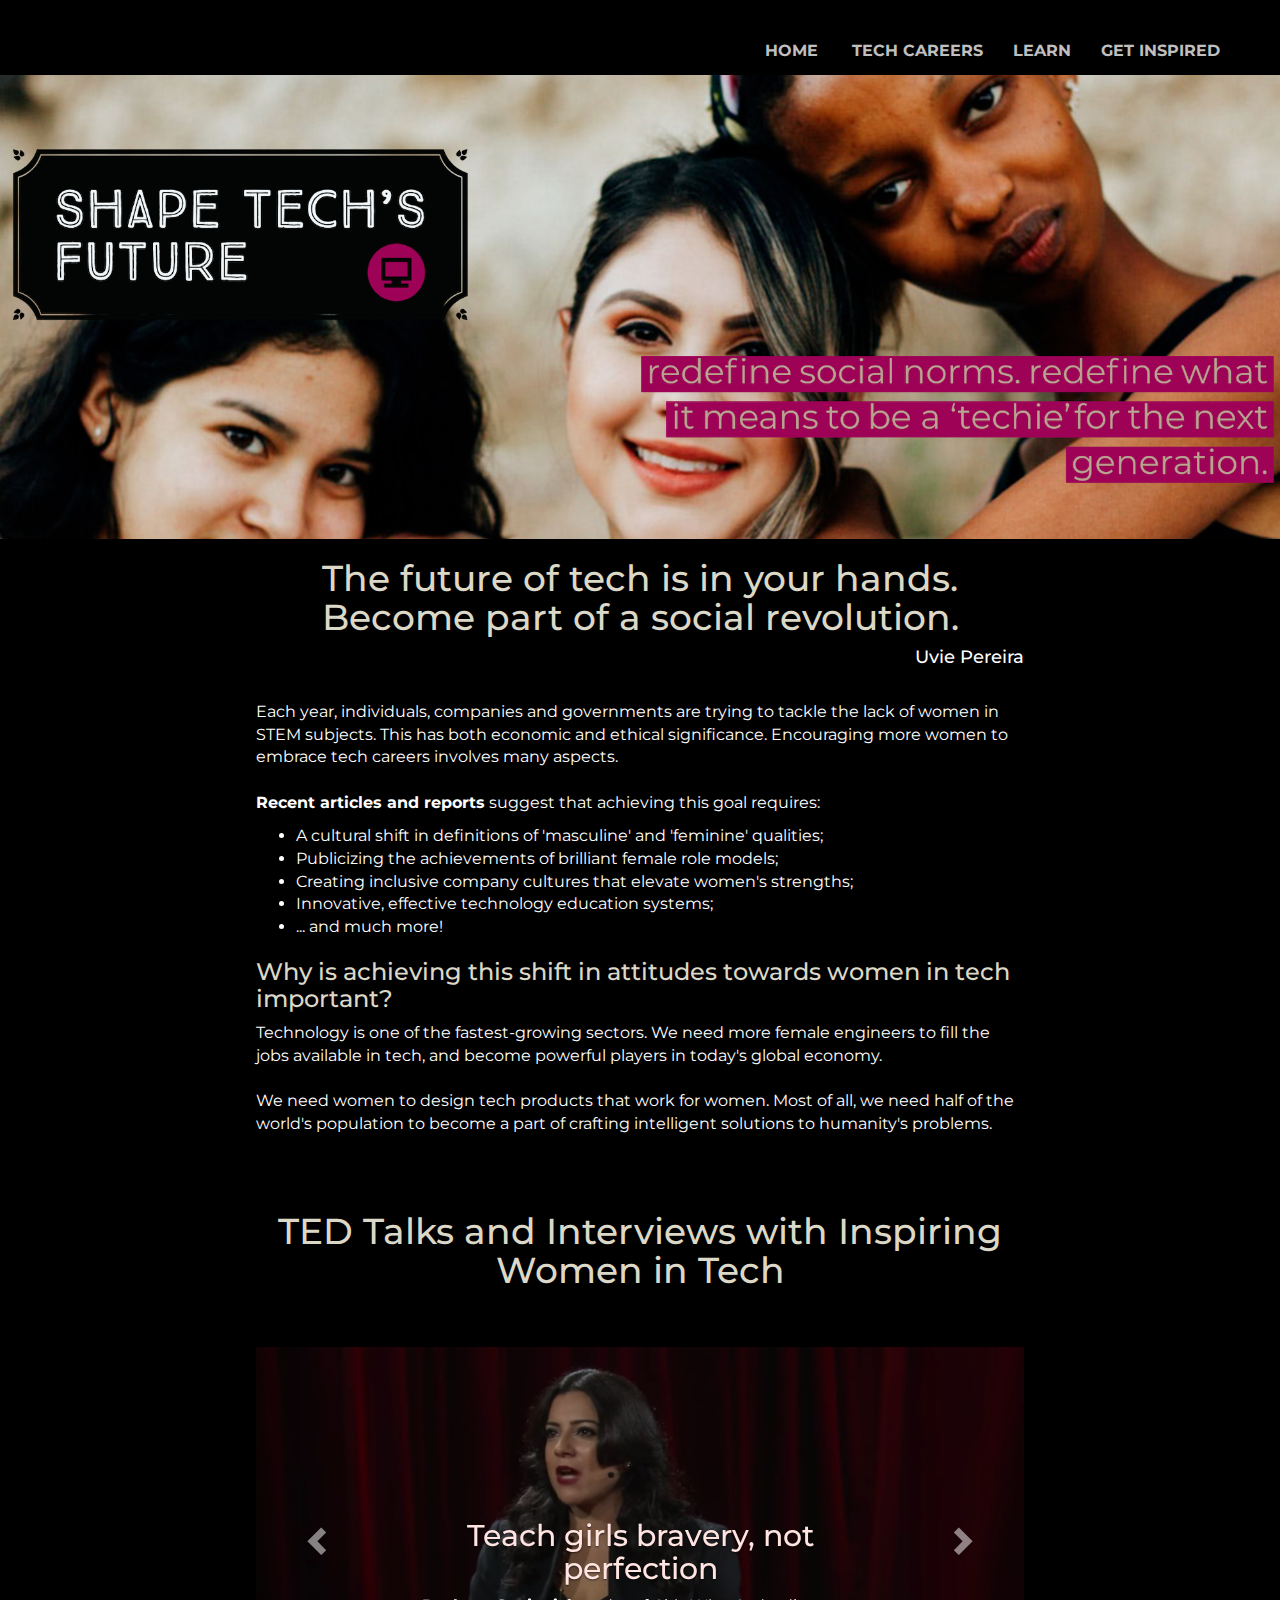
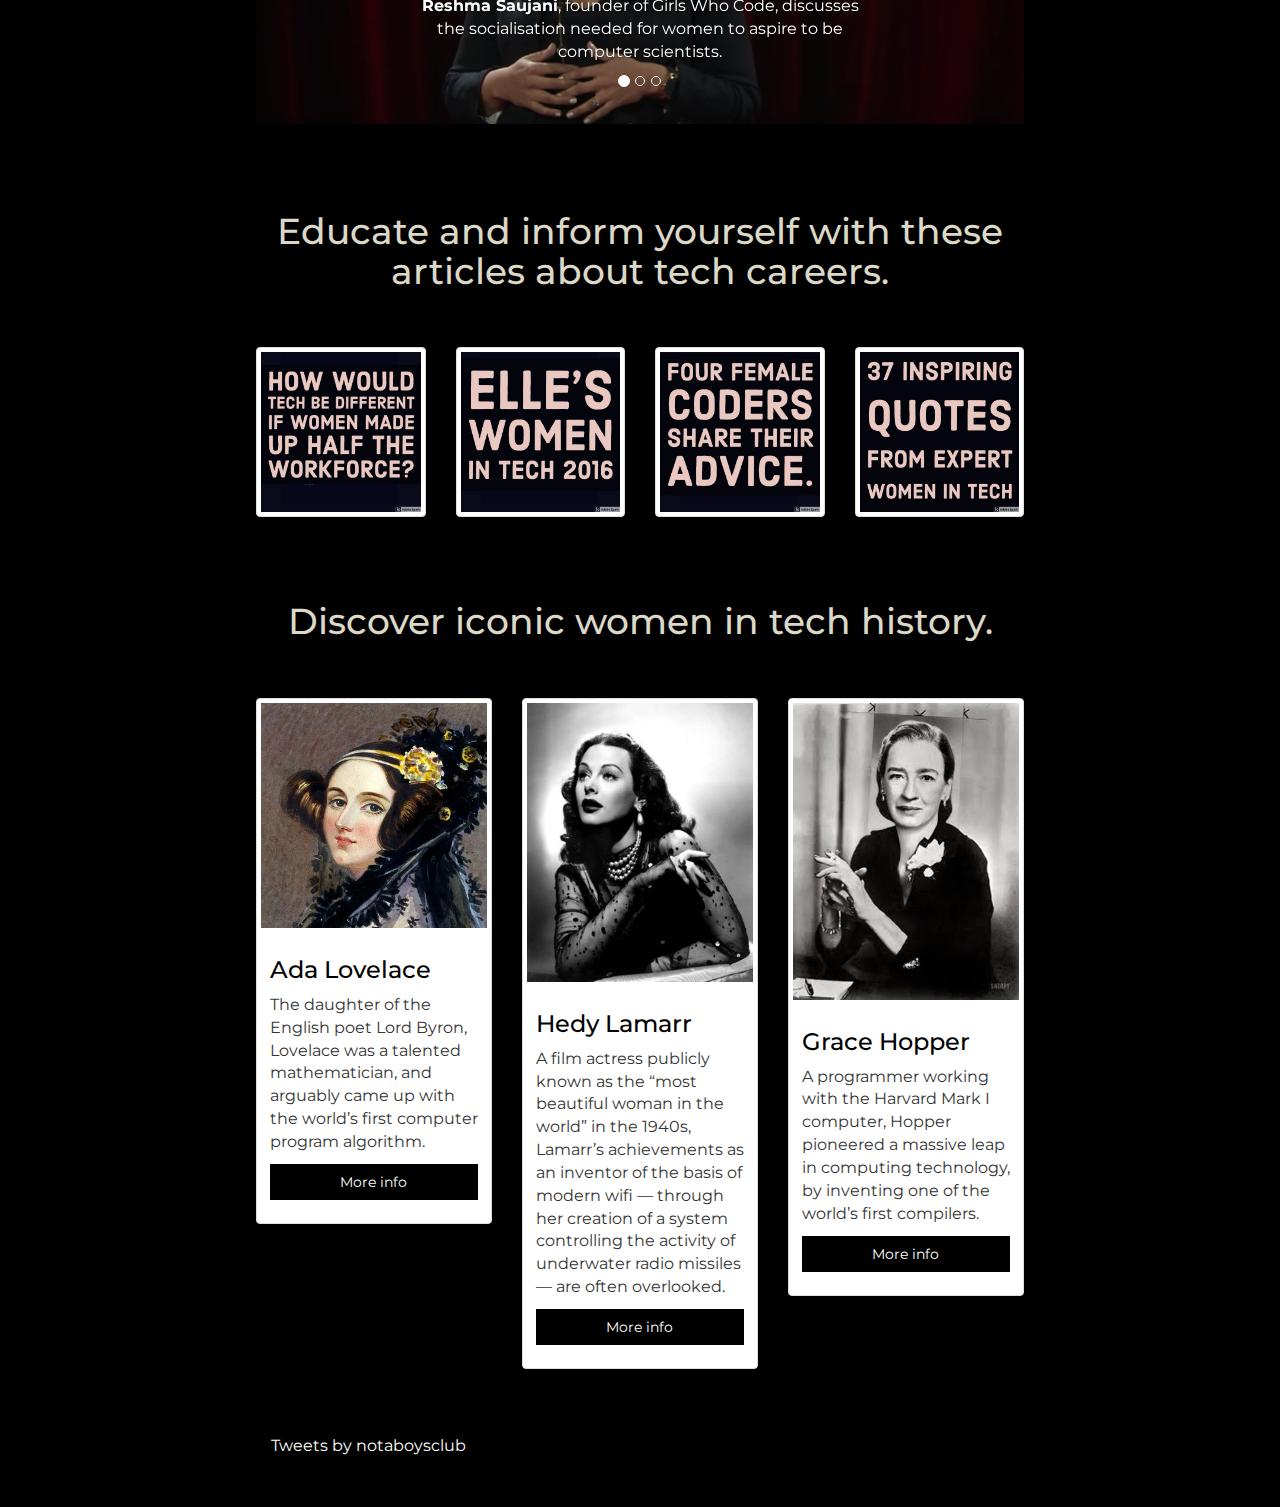
<file: inspire.html>
<!DOCTYPE html>
<html lang="en">


  <head>
    <!-- Global site tag (gtag.js) - Google Analytics -->
    <script async src="https://www.googletagmanager.com/gtag/js?id=UA-130758976-1"></script>
    <script>
      window.dataLayer = window.dataLayer || [];
      function gtag(){dataLayer.push(arguments);}
      gtag('js', new Date());

      gtag('config', 'UA-130758976-1');
    </script>
    <meta charset="utf-8">
    <meta http-equiv="X-UA-Compatible" content="IE=edge">
    <meta name="viewport" content="width=device-width, initial-scale=1">


    <title>Not a Boys' Club | Explaining the Language of Tech </title>



      <!-- Bootstrap/javascript core links-->

    <link href="bootstrap/css/bootstrap.min.css" rel="stylesheet">
    <link href="resources/css/info.css" rel="stylesheet">
    <link href="https://fonts.googleapis.com/css?family=Montserrat" rel="stylesheet">
    <link rel="stylesheet" href="https://use.fontawesome.com/releases/v5.5.0/css/all.css" integrity="sha384-B4dIYHKNBt8Bc12p+WXckhzcICo0wtJAoU8YZTY5qE0Id1GSseTk6S+L3BlXeVIU" crossorigin="anonymous">
    <script src="https://ajax.googleapis.com/ajax/libs/jquery/1.12.4/jquery.min.js"></script>
    <script src="bootstrap/js/bootstrap.min.js"></script>



    <!-- Viewport information -->
    <meta name="viewport" content="width=device-width, initial-scale=1.0">

    <!-- Custom styles for this template -->

  </head>

  <body id="inspire">

    <div class="site-wrapper">

      <div class="site-wrapper-inner">


            <!--Nav bar-->
          <div class="masthead clearfix">
            <div class="inner">
              <nav>
                <ul class="purple nav masthead-nav">
                  <li><a id="leftmarginreq" href="index.html">HOME</a></li>
                  <li><a id="rightmarginreq" href="careers.html">TECH CAREERS</a></li>
                  <div id="rightmarginreq" class="purple nav masthead-nav dropdown">
                    <li><a href="inspire.html">GET INSPIRED</a></li>
                      <div class="purple dropdown-content">
                        <a href="inspire.html#interviews">TED Talks</a>
                        <a href="inspire.html#articles">Articles</a>
                        <a href="inspire.html#history">Women in Tech History</a>
                      </div>
                  </div>
                  <div id="rightmarginreq" class="purple nav masthead-nav dropdown">
                    <li><a href="learn.html">LEARN</a></li>
                      <div class="purple dropdown-content">
                        <a href="learn.html#dictionary">Glossary</a>
                        <a href="learn.html#resources">Resources</a>
                      </div>
                  </div>
                </ul>
                <ul class="nav navbar-nav navbar-left social">
                  <li><a id="socialpurple" href="#"><i class="fab fa-facebook"></i></a></li>
                  <li><a id="socialpurple" href="https://twitter.com/notaboysclub"><i class="fab fa-twitter-square"></i></a></li>
                </ul>
              </nav>
            </div>
          </div>
            <!--Jumbotron-->
          <div class="jumbotron">
            <img class="jumbotronimg" src="resources/images/inspire2.png">>
          </div>

          <div class="container-fluid content">
            <!-- ADD ALL PAGE CONTENT HTML IN HERE //EDIT FREELY BETWEEN THIS COMMENT -->
            <div class="description">
              <h1 class="centertext inspiretext">The future of tech is in your hands. Become part of a social revolution.</h1>
                <h4 id="credit">Uvie Pereira</h4>
                <br>
                <p>Each year, individuals, companies and governments are trying to tackle the lack of women
                  in STEM subjects. This has both economic and ethical significance. Encouraging more women to
                  embrace tech careers involves many aspects.
                  <br> <br>
                  <a href="https://www.pwc.co.uk/who-we-are/women-in-technology/time-to-close-the-gender-gap.html"><strong>Recent articles and reports</strong></a> suggest
                  that achieving this goal requires:
                  <ul>
                    <li>A cultural shift in definitions of 'masculine' and 'feminine' qualities;</a></li>
                    <li>Publicizing the achievements of brilliant female role models;</li>
                    <li>Creating inclusive company cultures that elevate women's strengths;</li>
                    <li>Innovative, effective technology education systems;</li>
                    <li>... and much more! </li>
                  </ul>
                </p>
              <h3 class="inspiretext">Why is achieving this shift in attitudes towards women in tech important?</h3>
              <p>Technology is one of the fastest-growing sectors. We need more female engineers
              to fill the jobs available in tech, and become powerful players in today's
              global economy.
              <br><br>
              We need women to design tech products that work for women. Most of all, we need
              half of the world's population to become a part of crafting intelligent solutions to humanity's problems. </p>
            </div>

            <br>
            <br>

            <!-- Carousel for TED talk links -->
            <div id="interviews">
              <h1 class="centertext inspiretext">TED Talks and Interviews with Inspiring Women in Tech</h1>
              <br>
              <br>
              <div id="carousel-example-generic" class="carousel slide" data-ride="carousel">
              <!-- Indicators -->
              <ol class="carousel-indicators">
                <li data-target="#carousel-example-generic" data-slide-to="0" class="active"></li>
                <li data-target="#carousel-example-generic" data-slide-to="1"></li>
                <li data-target="#carousel-example-generic" data-slide-to="2"></li>
              </ol>

              <!-- Wrapper for slides -->
              <div class="carousel-inner" role="listbox">
                <div class="item active">
                  <img src="resources/images/reshma.png" alt="...">
                  <div class="carousel-caption">
                    <h2 id="videoheader">Teach girls bravery, not perfection</h2>
                    <p id="videodesc"><a href="https://www.youtube.com/watch?v=fC9da6eqaqg"><strong>Reshma Saujani</strong>, founder of Girls Who Code, discusses the socialisation
                      needed for women to aspire to be computer scientists.</a></p>
                  </div>
                </div>
                <div class="item">
                  <img src="resources/images/zoe.png" alt="...">
                  <div class="carousel-caption">
                    <h2 id="videoheader">Ada Lovelace: The Original Woman in Tech</h2>
                    <p id="videodesc"><a href="https://www.youtube.com/watch?v=1QQ3gWmd20s"><strong>Zoe Philpott</strong>, award winning technologist storyteller,
                      emphasises the importance of female role models in tech.</a></p>
                  </div>
                </div>

                <div class="item">
                  <img src="resources/images/marianna.png" alt="...">
                  <div class="carousel-caption">
                    <h2 id="videoheader">The key to more women in technology</h2>
                    <p id="videodesc"><a href="https://www.youtube.com/watch?v=XebNxUE3ugA"><strong>Marianna Budnikova</strong> discusses why
                      technology is seen as a ‘man’s game’, and what we can do to fight this perception.</a></p>
                  </div>
                </div>
              </div>

              <!-- Controls -->
               <a class="left carousel-control" href="#carousel-example-generic" role="button" data-slide="prev">
                 <span class="glyphicon glyphicon-chevron-left" aria-hidden="true"></span>
                 <span class="sr-only">Previous</span>
               </a>
               <a class="right carousel-control" href="#carousel-example-generic" role="button" data-slide="next">
                 <span class="glyphicon glyphicon-chevron-right" aria-hidden="true"></span>
                 <span class="sr-only">Next</span>
               </a>
             </div>

             <br>
             <br>
             <br>
          </div>

           <!-- Articles section -->
          <div id="articles">

            <h1 class="centertext inspiretext">Educate and inform yourself with these articles about tech careers.</h1>
            <br>
            <br>

            <div class="row">
              <div class="col-xs-6 col-md-3">
                <a href="https://www.theguardian.com/careers/blog/2017/oct/12/gender-parity-women-tech-equality-workforce" class="thumbnail">
                  <img src="resources/images/article1.jpg" alt="...">
                </a>
              </div>
              <div class="col-xs-6 col-md-3">
                <a href="https://www.elle.com/culture/tech/a35725/women-in-tech-2016/" class="thumbnail">
                  <img src="resources/images/article2.jpg" alt="...">
                </a>
              </div>
              <div class="col-xs-6 col-md-3">
                <a href="https://www.stylist.co.uk/visible-women/women-in-tech-development-website-shortlist-media-gender-diversity/212864?itm_campaign=related-articles-widget-single" class="thumbnail">
                  <img src="resources/images/article3.jpg" alt="...">
                </a>
              </div>
              <div class="col-xs-6 col-md-3">
                <a href="https://skillcrush.com/2016/02/23/advice-from-women-in-tech/" class="thumbnail">
                  <img src="resources/images/article4.jpg" alt="...">
                </a>
              </div>
            </div>

          </div>

          <!-- Profiles section -->
          <br>
          <br>
        <div id="history">
          <h1 class="centertext inspiretext">Discover iconic women in tech history.</h1>
          <br>
          <br>

          <div class="row">
            <div class="col-sm-6 col-md-4">
              <div class="thumbnail">
                <img src="resources/images/ada.jpg" alt="...">
                <div class="caption">
                  <h3 class="bio">Ada Lovelace</h3>
                  <p>The daughter of the English poet Lord Byron, Lovelace was a talented mathematician,
                    and arguably came up with the world’s first computer program algorithm.</p>
                  <p><a href="https://www.youtube.com/watch?v=uBbVbqRvqTM " class="btn btn-primary" role="button">More info</a></p>
                </div>
              </div>
            </div>


            <div class="col-sm-6 col-md-4">
              <div class="thumbnail">
                <img src="resources/images/hedy.jpg" alt="...">
                <div class="caption">
                  <h3 class="bio">Hedy Lamarr</h3>
                  <p>A film actress publicly known as the “most beautiful woman in the world” in the 1940s,
                     Lamarr’s achievements as an inventor of the basis of modern wifi — through her
                     creation of a system controlling the activity of underwater radio missiles —
                     are often overlooked.</p>
                  <p><a href="https://www.theguardian.com/film/2018/mar/08/hedy-lamarr-1940s-bombshell-helped-invent-wifi-missile" class="btn btn-primary" role="button">More info</a></p>
                </div>
              </div>
            </div>



            <div class="col-sm-6 col-md-4">
              <div class="thumbnail">
                <img src="resources/images/hopper.jpg" alt="...">
                <div class="caption">
                  <h3 class="bio">Grace Hopper</h3>
                  <p>A programmer working with the Harvard Mark I computer, Hopper pioneered a massive
                    leap in computing technology, by inventing one of the world’s first compilers.</p>
                  <p><a href="https://whenwomeninspire.com/2018/08/03/women-technology-who-grace-hopper/" class="btn btn-primary" role="button">More info</a></p>
                </div>
              </div>
            </div>
          </div>

          <br>
          <br>
        <!-- Twitter API Section -->
        <div class="container-fluid" id="TwitterAPI">
          <a class="twitter-timeline" data-width="800" data-height="400" data-theme="dark" href="https://twitter.com/notaboysclub?ref_src=twsrc%5Etfw">Tweets by notaboysclub</a> <script async src="https://platform.twitter.com/widgets.js" charset="utf-8"></script>
        </div>




            <!-- END OF PAGE CONTENT -->
          </div>

        </div>

      </div>

    </div>

    <!-- Bootstrap core JavaScript-->



  </body>
</html>
</file>
<file: resources/css/info.css>
/*
 * Globals
 */



 body {
   font-family: 'Montserrat', sans-serif;
 }

/* Links */
a,
a:focus,
a:hover {
  color: #fff;
}

/* Custom default button */
.btn-default,
.btn-default:hover,
.btn-default:focus {
  color: #333;
  text-shadow: none; /* Prevent inheritence from `body` */
  background-color: #fff;
  border: 1px solid #fff;
}


/*
 * Base structure
 */


html {
  background-color: black;
}
html,
body {
  height: 100%;
}

/* Javascript page transitions reference */
html {
   animation: fadeSiteIn 0.5s ease forwards; /* [1] */
}

html.fadeSiteOut {
 animation:  fadeSiteOut 0.5s ease forwards; /* [2] */
}


@keyframes fadeSiteIn { /* [1] */
   from   { opacity: 0; }
   to    { opacity: 1; }
}

@keyframes fadeSiteOut { /* [2] */
   from   { opacity: 1; }
   to     { opacity: 0; }
}

/* Background images of info pages */

 {
  color: #fff;
  text-align: center;
  text-shadow: 0 1px 3px rgba(0,0,0,.5);
  background-image:url("../images/learn2.png");
  background-repeat: no-repeat;
  background-size: cover;
}

 {
  color: #fff;
  text-align: center;
  text-shadow: 0 1px 3px rgba(0,0,0,.5);
  background-image:url("../images/careers2.png");
  background-repeat: no-repeat;
  background-size: cover;
}

 {
  color: #fff;
  text-align: center;
  text-shadow: 0 1px 3px rgba(0,0,0,.5);
  background-image:url("../images/inspire2.png");
  background-repeat: no-repeat;
  background-size: cover;
}
/* Extra markup and styles for table-esque vertical and horizontal centering */
.site-wrapper {
  display: table;
  width: 100%;
  height: 100%;
}
.site-wrapper-inner {
  display: table-cell;
  vertical-align: top;
}

/* Padding for spacing */
.inner {
  padding: 30px;
}


/*
 * Header
 */

/* Navigation bar */
.masthead-brand {
  margin-top: 10px;
  margin-bottom: 10px;
}
.masthead {
  background-color: black;
  width: 100%;
  z-index: 1;
}
.masthead-nav > li {
  display: inline-block;
}
.masthead-nav > li + li {
  margin-left: 30px;

}
.masthead-nav > li > a {
  padding-right: 0;
  padding-left: 0;
  font-size: 16px;
  font-weight: bold;
  font-style: normal;
  color: #fff; /* IE8 proofing */
  color: rgba(255,255,255,.75);
  border-bottom: 2px solid transparent;

}
.masthead-nav.mistyrose > li > a:hover,
.masthead-nav.mistyrose > li > a:focus {
  background-color: transparent;
  border-bottom-color: #FFC0CB;
  border-bottom-color: rgba(255,192,203);
}

.masthead-nav.blue > li > a:hover,
.masthead-nav.blue > li > a:focus {
  background-color: transparent;
  border-bottom-color: DeepSkyBlue;
  border-bottom-color: DeepSkyBlue;
}

.masthead-nav.purple > li > a:hover,
.masthead-nav.purple > li > a:focus {
  background-color: transparent;
  border-bottom-color: #B51D73;
  border-bottom-color: #B51D73;
}

.masthead-nav > .active > a,
.masthead-nav > .active > a:hover,
.masthead-nav > .active > a:focus {
  color: #fff;
  border-bottom-color: #fff;
}

#rightmarginreq {
  margin-right: 30px;
}

#leftmarginreq {
  padding-left: 30px;
}

/* Dropdown Content (Hidden by Default) */
.dropdown-content {
  display: none;
  position: absolute;
  background-color: black;
  z-index: 1;
}

/* Links inside the dropdown */
.dropdown-content a {
  color: white;
  padding: 12px 16px;
  text-decoration: none;
  display: inline-block;
}

/* Change color of dropdown links on hover */
.mistyrose .dropdown-content a:hover {background-color: MistyRose; color: black;}

.blue.dropdown-content a:hover {background-color: DeepSkyBlue;}

.purple.dropdown-content a:hover {background-color: #B51D73;}

/* Show the dropdown menu on hover */
.dropdown:hover .dropdown-content {
  display: block;
}

/* Change the background color of the dropdown button when the dropdown content is shown */
.dropdown:hover .dropbtn {background-color: black;}

/* Social nav bar */

#socialblue:hover {
  background-color: DeepSkyBlue;
  color: black;
}

#socialrose:hover {
  background-color: MistyRose;
  color: black;
}

#socialpurple:hover {
  background-color: #B51D73;
  color: black;
}

.masthead-brand {
  float: left;
}
.masthead-nav {
  float: right;
}

#socialblue, #socialrose, #socialpurple {
  font-size: 20px;
display: inline-block;
}

/* Jumbotron styling */


.jumbotron {
  padding-bottom: 0;
  padding-top: 0px;
}

.jumbotronimg {
  width: 100%;
  height: 100%;
}

.btn-primary {
  display: flex;

  background-color: black;
  border: 2px solid black;
  border-radius: 0px;
  justify-content: center;
}

.btn-primary:hover, .btn-primary:focus, .btn-primary:active, .btn-primary.active, .open>.dropdown-toggle.btn-primary {
    color: white;
    background-color: Dimgray;
    border-color: Dimgray; /*set the color you want here*/
}



/* MAIN PAGE CSS - EDIT BELOW ->>>>> */



.container-fluid.content {
  background-color: black;
  color: white;
  padding-left: 20%;
  padding-right: 20%;
  font-size: 16px;
  text-align: left;
  position: relative;
  bottom: 50px;

}

.jumbotron {
  background-color: black;
}
.jumbotronimg {
  bottom: 20px;
}

#credit {
  text-align: right;
}

h1, h2, h3 {
  color: MistyRose;
}

#title {
  font-size: 45px;
}

.centertext {
  text-align: center;
}

.inspiretext {
  color: #DCD8C7;
}

.bio {
  color: black;
}


/* END OF CSS STYLING FOR MAIN BODY OF PAGE TEXT */

 /* Cover*/

.cover {
  padding: 0 20px;
}
.cover .btn-lg {
  padding: 10px 20px;
  font-weight: bold;
}


/*
 * Affix and center
 */

@media (min-width: 768px) {
  /* Pull out the header and footer */
  .masthead {
    position: fixed;
    top: 0;
  }
  /* Start the vertical centering */
  .site-wrapper-inner {
    vertical-align: middle;
  }

}

/* Responsive design */



@media only screen and (max-width: 807px) {

  #videodesc {
    font-size: 12px;
  }
 #videoheader {
   visibility: hidden;
 }

}

@media only screen and (max-width: 770px) {
  .jumbotron {
    padding-bottom: 0;
    padding-top: 0px;
  }
  .navbar-left {
    display: inline-flex;

  }

  .masthead-nav {
    display: flex;
  }

  #socialrose, #socialblue, #socialpurple {
    padding-left: 5px;
    padding-right: 5px;
  }

  .first {
    flex-direction: column;
    align-content: center;
    justify-content: center;
  }

  .infobox {
    width: 90%;
    height: auto;
    margin-bottom: 5%;
  }

  .masthead {
    height: 12rem;
  }

  #socialicon {
    padding-top: 0px;
    padding-bottom: 0px:
    margin-top: 0px;
  }
}

@media only screen and (max-width: 767px) {
  .jumbotron {
    padding-bottom: 0;
    padding-top: 0px;
  }

  .infotitle {
    bottom: 0rem;
  }
}

@media only screen and (max-width: 758px) {
  .infotitle {
    top: 18rem;
    right: 6rem;
    width: 80%;
    padding: 0px;
  }
  .infocontainer {
    position: relative;
    height: 10%;
  }
}

@media only screen and (max-width: 560px) {
  .social.nav {
    display: flex;
    flex-direction: column;
  }

  .masthead-nav {
    height: 15rem;
  }
}

@media only screen and (min-width: 472px) and (max-width: 500px) {
  .masthead-nav > li > a {
    padding-left: 20px;
  }
}

@media only screen and (min-width: 388px) and (max-width: 472px) {
  .masthead-nav > li > a {
    padding-left: 50px;

  }

  .masthead-nav {
    display: block;
  }
}

@media only screen and (max-width: 387px) {
  .masthead-nav {
    display: block;
  }


  .container-fluid.content {
    padding-left: 4%;
    padding-right: 4%;
  }
}

@media only screen and (min-width: 329px) and (max-width: 388px) {

  .masthead-nav {
    height: 5rem;
  }
}
</file>
